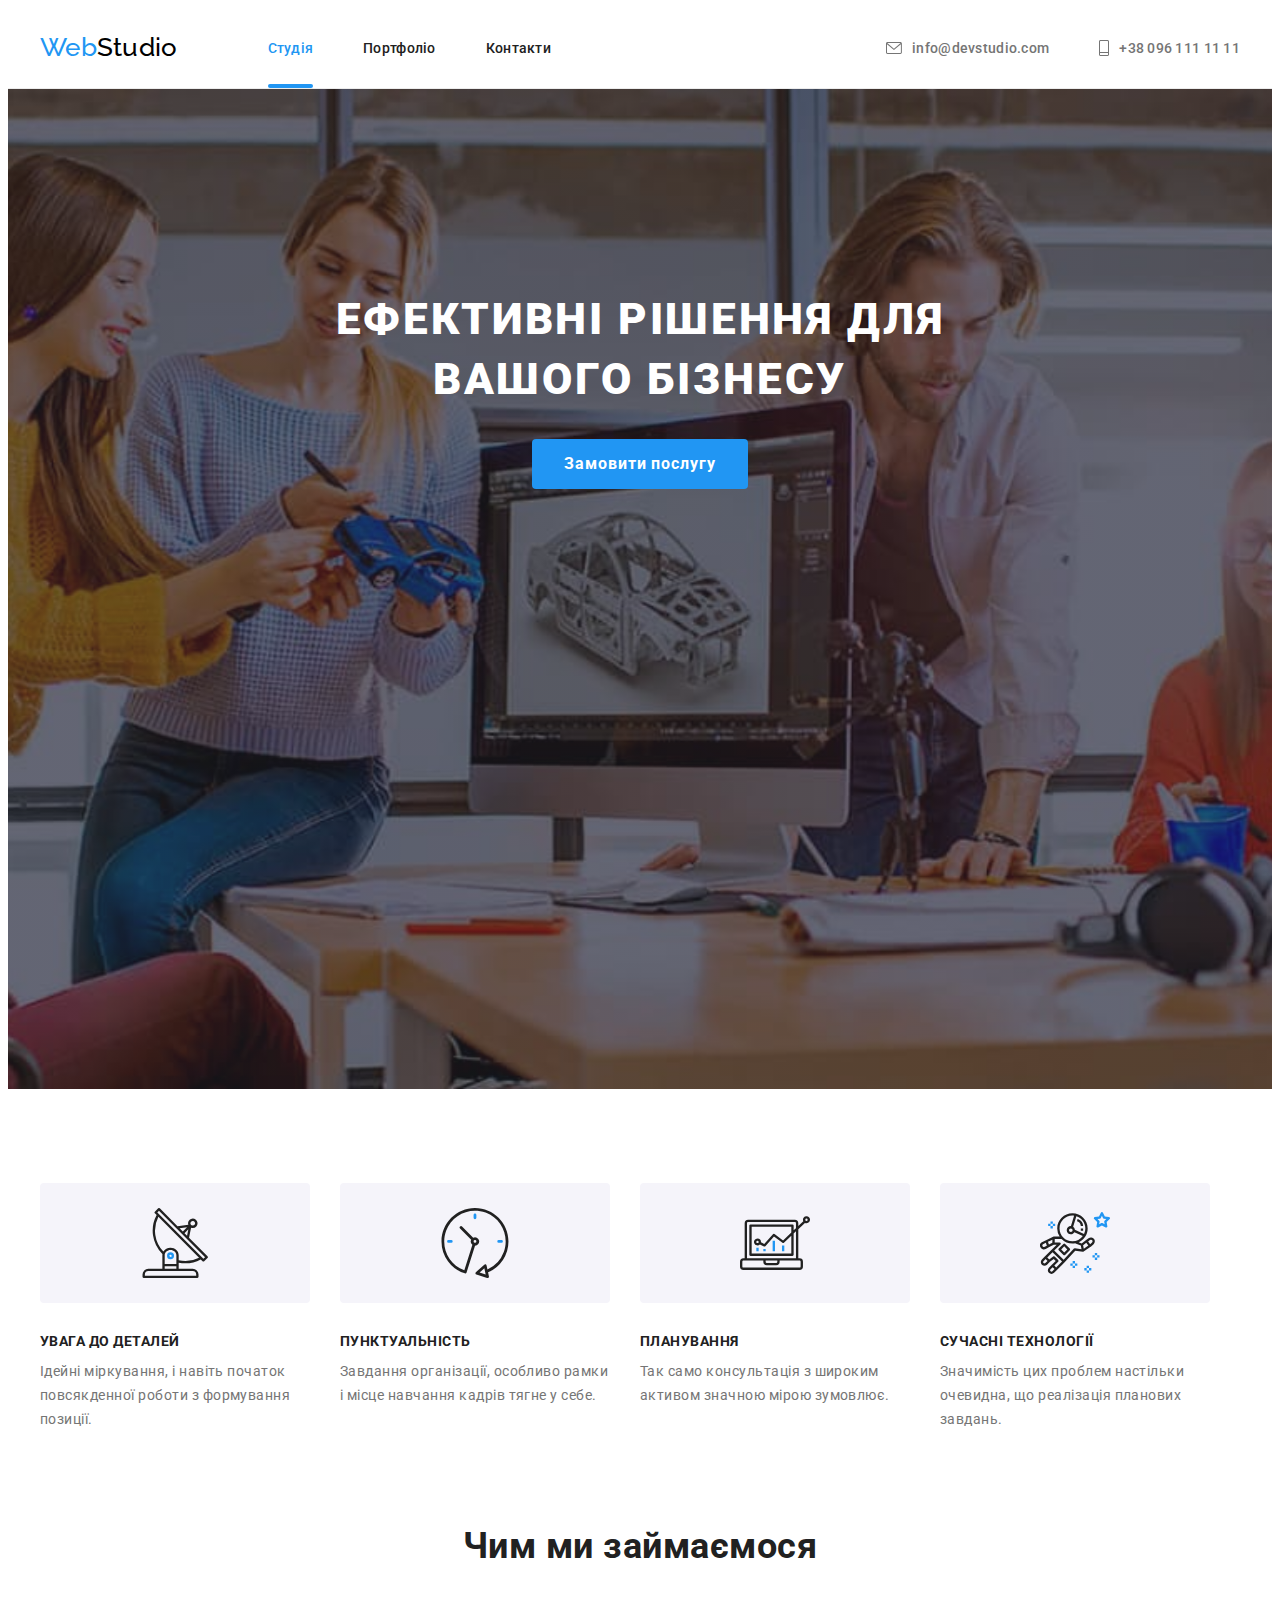
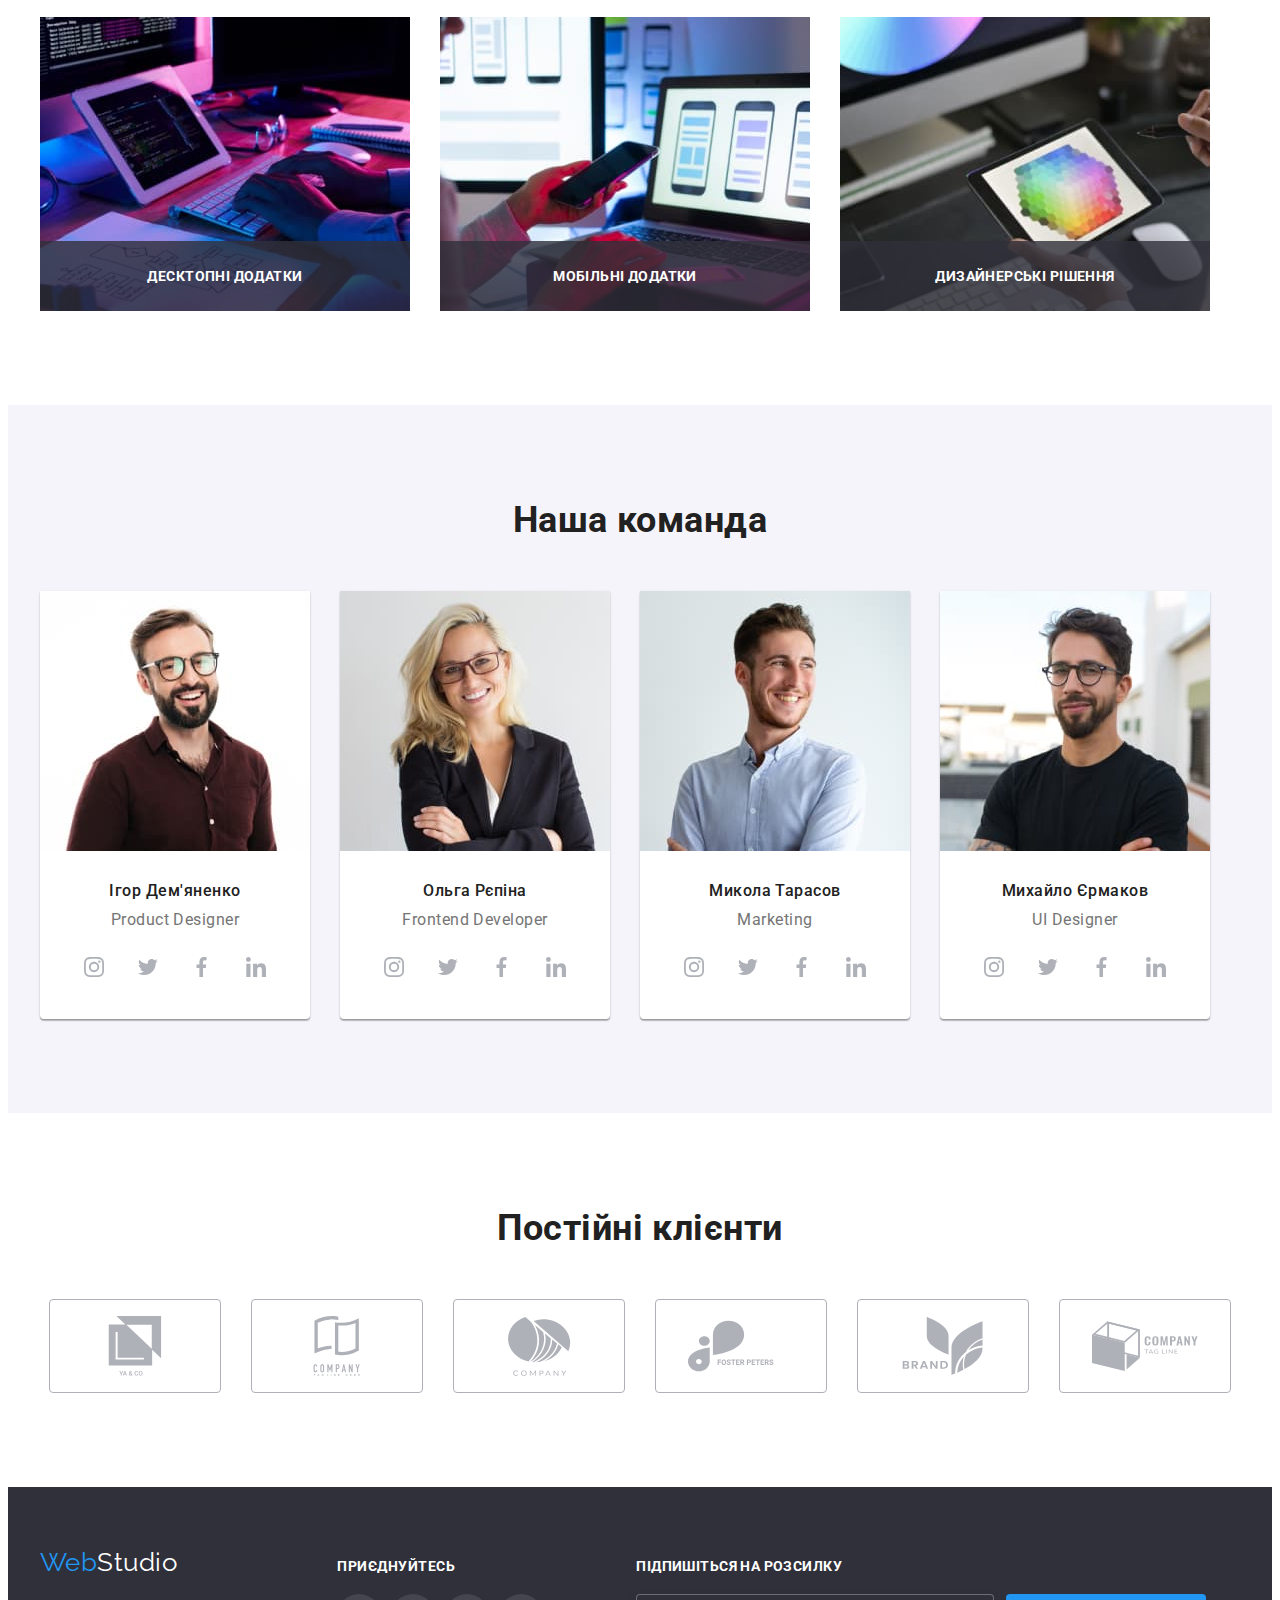
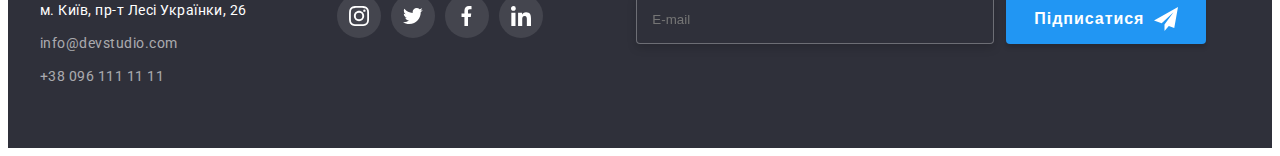
<file: index.html>
<!DOCTYPE html>
<html lang="en">
	<head>
		<meta charset="UTF-8" />
		<meta http-equiv="X-UA-Compatible" content="IE=edge" />
		<meta name="viewport" content="width=device-width, initial-scale=1.0" />
		<title>WebStudio</title>
		<link rel="preconnect" href="https://fonts.googleapis.com" />
		<link rel="preconnect" href="https://fonts.gstatic.com" crossorigin />
		<link
			href="https://fonts.googleapis.com/css2?family=Raleway:wght@700&family=Roboto:wght@400;500;700;900&display=swap"
			rel="stylesheet"
		/>
		<link
			rel="stylesheet"
			href="https://cdnjs.cloudflare.com/ajax/libs/modern-normalize/1.1.0/modern-normalize.min.css"
			integrity="sha512-wpPYUAdjBVSE4KJnH1VR1HeZfpl1ub8YT/NKx4PuQ5NmX2tKuGu6U/JRp5y+Y8XG2tV+wKQpNHVUX03MfMFn9Q=="
			crossorigin="anonymous"
			referrerpolicy="no-referrer"
		/>
		<link rel="stylesheet" href="./css/main.css" />
	</head>
	<body class="page">
		<header class="header">
			<div class="container header-container">
				<nav class="main-nav">
					<a class="logo link" href="./index.html">
						<span class="logo-accent">Web</span>
						Studio
					</a>
					<ul class="list header-nav-link">
						<li class="logo-list-item">
							<a class="nav-link link current" href="">Студія</a>
						</li>
						<li class="logo-list-item">
							<a class="nav-link link" href="./portfolio.html">Портфоліо</a>
						</li>
						<li class="logo-list-item">
							<a class="nav-link link" href="">Контакти</a>
						</li>
					</ul>
				</nav>
				<ul class="list header-contact-link">
					<li>
						<a class="nav-link link contact-link" href="mailto:info@devstudio.com">
							<svg class="icon-header" width="16" height="12">
								<use href="./images/sprite.svg#icon-envelope-hover"></use>
							</svg>
							info@devstudio.com
						</a>
					</li>
					<li>
						<a class="nav-link link contact-link" href="tel:+380961111111">
							<svg class="icon-header" width="10" height="16">
								<use href="./images/sprite.svg#icon-telephon"></use>
							</svg>
							+38 096 111 11 11
						</a>
					</li>
				</ul>
			</div>
		</header>
		<main class="main">
			<section class="hero">
				<div class="container hero__container">
					<h1 class="hero__title">
						Ефективні рішення для
						<br />
						вашого бізнесу
					</h1>
					<button class="hero__btn" type="button" data-modal-open>Замовити послугу</button>
				</div>
			</section>
			<section class="benefits">
				<div class="container">
					<h2 class="hidden-elements">Наші переваги</h2>
					<ul class="benefits__list list">
						<li class="benefits__item">
							<div class="benefits__icon-container">
								<svg width="70" height="70">
									<use href="./images/sprite.svg#icon-satellite"></use>
								</svg>
							</div>
							<h3 class="benefits__title">УВАГА ДО ДЕТАЛЕЙ</h3>
							<p class="benefits__text">
								Ідейні міркування, і навіть початок повсякденної роботи з формування позиції.
							</p>
						</li>
						<li class="benefits__item">
							<div class="benefits__icon-container">
								<svg width="70" height="70">
									<use href="./images/sprite.svg#icon-clock"></use>
								</svg>
							</div>
							<h3 class="benefits__title">ПУНКТУАЛЬНІСТЬ</h3>
							<p class="benefits__text">Завдання організації, особливо рамки і місце навчання кадрів тягне у себе.</p>
						</li>
						<li class="benefits__item">
							<div class="benefits__icon-container">
								<svg width="70" height="70">
									<use href="./images/sprite.svg#icon-diagram"></use>
								</svg>
							</div>
							<h3 class="benefits__title">ПЛАНУВАННЯ</h3>
							<p class="benefits__text">Так само консультація з широким активом значною мірою зумовлює.</p>
						</li>
						<li class="benefits__item">
							<div class="benefits__icon-container">
								<svg width="70" height="70">
									<use href="./images/sprite.svg#icon-astronaut"></use>
								</svg>
							</div>
							<h3 class="benefits__title">СУЧАСНІ ТЕХНОЛОГІЇ</h3>
							<p class="benefits__text">Значимість цих проблем настільки очевидна, що реалізація планових завдань.</p>
						</li>
					</ul>
				</div>
			</section>
			<section class="work">
				<div class="container">
					<h2 class="work__title">Чим ми займаємося</h2>
					<ul class="list work__list">
						<li class="list-item work__item">
							<img src="./images/studio/desktop_applications.jpg" alt="Десктопні додатки" width="370" height="294" />
							<h3 class="work__wrapper">Десктопні додатки</h3>
						</li>
						<li class="list-item work__item">
							<img src="./images/studio/mobile_applications.jpg" alt="Мобільні додатки" width="370" height="294" />
							<h3 class="work__wrapper">Мобільні додатки</h3>
						</li>
						<li class="list-item work__item">
							<img src="./images/studio/design_solutions.jpg" alt="Дизайнерські рішення" width="370" height="294" />
							<h3 class="work__wrapper">Дизайнерські рішення</h3>
						</li>
					</ul>
				</div>
			</section>
			<section class="team">
				<div class="container">
					<h2 class="section-title">Наша команда</h2>
					<ul class="list team-list">
						<li class="list-card">
							<img src="./images/team/ihor.jpg" alt="Фото Ігоря Дем'яненко" width="270" height="260" />
							<h3 class="team-title">Ігор Дем'яненко</h3>
							<p class="team-text">Product Designer</p>
							<ul class="social-links-list list">
								<li class="social-links-item">
									<a
										class="social-link link"
										href="https://www.instagram.com/"
										target="_blank"
										rel="noopener noreferrer"
									>
										<svg class="social-link-icon">
											<use href="./images/sprite.svg#icon-instagram"></use>
										</svg>
									</a>
								</li>
								<li class="social-links-item">
									<a class="social-link link" href="https://twitter.com/" target="_blank" rel="noopener noreferrer">
										<svg class="social-link-icon">
											<use href="./images/sprite.svg#icon-twitter"></use>
										</svg>
									</a>
								</li>
								<li class="social-links-item">
									<a
										class="social-link link"
										href="https://www.facebook.com/"
										target="_blank"
										rel="noopener noreferrer"
									>
										<svg class="social-link-icon">
											<use href="./images/sprite.svg#icon-facebook"></use>
										</svg>
									</a>
								</li>
								<li class="social-links-item">
									<a
										class="social-link link"
										href="https://www.linkedin.com/"
										target="_blank"
										rel="noopener noreferrer"
									>
										<svg class="social-link-icon">
											<use href="./images/sprite.svg#icon-linkedin"></use>
										</svg>
									</a>
								</li>
							</ul>
						</li>
						<li class="list-card">
							<img src="./images/team/olha.jpg" alt="Фото Ольги Рєпіной" width="270" height="260" />
							<h3 class="team-title">Ольга Рєпіна</h3>
							<p class="team-text">Frontend Developer</p>
							<ul class="social-links-list list">
								<li class="social-links-item">
									<a
										class="social-link link"
										href="https://www.instagram.com/"
										target="_blank"
										rel="noopener noreferrer"
									>
										<svg class="social-link-icon">
											<use href="./images/sprite.svg#icon-instagram"></use>
										</svg>
									</a>
								</li>
								<li class="social-links-item">
									<a class="social-link link" href="https://twitter.com/" target="_blank" rel="noopener noreferrer">
										<svg class="social-link-icon">
											<use href="./images/sprite.svg#icon-twitter"></use>
										</svg>
									</a>
								</li>
								<li class="social-links-item">
									<a
										class="social-link link"
										href="https://www.facebook.com/"
										target="_blank"
										rel="noopener noreferrer"
									>
										<svg class="social-link-icon">
											<use href="./images/sprite.svg#icon-facebook"></use>
										</svg>
									</a>
								</li>
								<li class="social-links-item">
									<a
										class="social-link link"
										href="https://www.linkedin.com/"
										target="_blank"
										rel="noopener noreferrer"
									>
										<svg class="social-link-icon">
											<use href="./images/sprite.svg#icon-linkedin"></use>
										</svg>
									</a>
								</li>
							</ul>
						</li>
						<li class="list-card">
							<img src="./images/team/mykola.jpg" alt="Фото Миколи Тарасова" width="270" height="260" />
							<h3 class="team-title">Микола Тарасов</h3>
							<p class="team-text">Marketing</p>
							<ul class="social-links-list list">
								<li class="social-links-item">
									<a
										class="social-link link"
										href="https://www.instagram.com/"
										target="_blank"
										rel="noopener noreferrer"
									>
										<svg class="social-link-icon">
											<use href="./images/sprite.svg#icon-instagram"></use>
										</svg>
									</a>
								</li>
								<li class="social-links-item">
									<a class="social-link link" href="https://twitter.com/" target="_blank" rel="noopener noreferrer">
										<svg class="social-link-icon">
											<use href="./images/sprite.svg#icon-twitter"></use>
										</svg>
									</a>
								</li>
								<li class="social-links-item">
									<a
										class="social-link link"
										href="https://www.facebook.com/"
										target="_blank"
										rel="noopener noreferrer"
									>
										<svg class="social-link-icon">
											<use href="./images/sprite.svg#icon-facebook"></use>
										</svg>
									</a>
								</li>
								<li class="social-links-item">
									<a
										class="social-link link"
										href="https://www.linkedin.com/"
										target="_blank"
										rel="noopener noreferrer"
									>
										<svg class="social-link-icon">
											<use href="./images/sprite.svg#icon-linkedin"></use>
										</svg>
									</a>
								</li>
							</ul>
						</li>
						<li class="list-card">
							<img src="./images/team/myhailo.jpg" alt="Фото Михайла Єрмакова" width="270" height="260" />
							<h3 class="team-title">Михайло Єрмаков</h3>
							<p class="team-text">UI Designer</p>
							<ul class="social-links-list list">
								<li class="social-links-item">
									<a
										class="social-link link"
										href="https://www.instagram.com/"
										target="_blank"
										rel="noopener noreferrer"
									>
										<svg class="social-link-icon">
											<use href="./images/sprite.svg#icon-instagram"></use>
										</svg>
									</a>
								</li>
								<li class="social-links-item">
									<a class="social-link link" href="https://twitter.com/" target="_blank" rel="noopener noreferrer">
										<svg class="social-link-icon">
											<use href="./images/sprite.svg#icon-twitter"></use>
										</svg>
									</a>
								</li>
								<li class="social-links-item">
									<a
										class="social-link link"
										href="https://www.facebook.com/"
										target="_blank"
										rel="noopener noreferrer"
									>
										<svg class="social-link-icon">
											<use href="./images/sprite.svg#icon-facebook"></use>
										</svg>
									</a>
								</li>
								<li class="social-links-item">
									<a
										class="social-link link"
										href="https://www.linkedin.com/"
										target="_blank"
										rel="noopener noreferrer"
									>
										<svg class="social-link-icon">
											<use href="./images/sprite.svg#icon-linkedin"></use>
										</svg>
									</a>
								</li>
							</ul>
						</li>
					</ul>
				</div>
			</section>
			<section class="clients">
				<div class="container">
					<h2 class="clients-title">Постійні клієнти</h2>
					<ul class="clients-list list">
						<li class="client-list-item">
							<a class="clients-link">
								<svg class="client-icon">
									<use href="./images/sprite.svg#icon-yaco"></use>
								</svg>
							</a>
						</li>
						<li class="client-list-item">
							<a class="clients-link">
								<svg class="client-icon">
									<use href="./images/sprite.svg#icon-tagline"></use>
								</svg>
							</a>
						</li>
						<li class="client-list-item">
							<a class="clients-link">
								<svg class="client-icon">
									<use href="./images/sprite.svg#icon-company"></use>
								</svg>
							</a>
						</li>
						<li class="client-list-item">
							<a class="clients-link">
								<svg class="client-icon">
									<use href="./images/sprite.svg#icon-foster"></use>
								</svg>
							</a>
						</li>
						<li class="client-list-item">
							<a class="clients-link">
								<svg class="client-icon">
									<use href="./images/sprite.svg#icon-brand"></use>
								</svg>
							</a>
						</li>
						<li class="client-list-item">
							<a class="clients-link">
								<svg class="client-icon">
									<use href="./images/sprite.svg#icon-companytag"></use>
								</svg>
							</a>
						</li>
					</ul>
				</div>
			</section>
		</main>
		<footer class="footer">
			<div class="container main-footer-container">
				<div class="footer-container">
					<a class="logo-footer logo link" href="./index.html">
						<span class="logo-accent">Web</span>
						Studio
					</a>
					<address class="address">
						<ul class="list address-list">
							<li class="list-item address-item">
								<a
									class="nav-link link address-map"
									href="https://goo.gl/maps/6CXjgPpzPFPxWvc36"
									target="_blank"
									rel="noopener noreferrer"
								>
									м. Київ, пр-т Лесі Українки, 26
								</a>
							</li>
							<li class="list-item address-item">
								<a class="nav-link link address-contact address-map" href="mailto:info@devstudio.com">
									info@devstudio.com
								</a>
							</li>
							<li class="list-item address-item">
								<a class="nav-link link address-contact address-map" href="tel:+380961111111">+38 096 111 11 11</a>
							</li>
						</ul>
					</address>
				</div>
				<div class="social-links-footer">
					<p class="footer-title-link">приєднуйтесь</p>
					<ul class="social-footer-list list">
						<li class="social-footer-icon">
							<a
								class="social-footer-link link"
								href="https://www.instagram.com/"
								target="_blank"
								rel="noopener noreferrer"
							>
								<svg class="footer-icon" width="20px" height="20px">
									<use href="./images/sprite.svg#icon-instagram"></use>
								</svg>
							</a>
						</li>
						<li class="social-footer-icon">
							<a class="social-footer-link link" href="https://twitter.com/" target="_blank" rel="noopener noreferrer">
								<svg class="footer-icon" width="20px" height="20px">
									<use href="./images/sprite.svg#icon-twitter"></use>
								</svg>
							</a>
						</li>
						<li class="social-footer-icon">
							<a
								class="social-footer-link link"
								href="https://www.facebook.com/"
								target="_blank"
								rel="noopener noreferrer"
							>
								<svg class="footer-icon" width="20px" height="20px">
									<use href="./images/sprite.svg#icon-facebook"></use>
								</svg>
							</a>
						</li>
						<li class="social-footer-icon">
							<a
								class="social-footer-link link"
								href="https://www.linkedin.com/"
								target="_blank"
								rel="noopener noreferrer"
							>
								<svg class="footer-icon" width="20px" height="20px">
									<use href="./images/sprite.svg#icon-linkedin"></use>
								</svg>
							</a>
						</li>
					</ul>
				</div>
				<div class="newsletter">
					<p class="newsletter-text">Підпишіться на розсилку</p>
					<form class="newsletter-form" action="#">
						<label class="newsletter-label">
							<input class="newsletter-input" type="email" name="user-email" placeholder="E-mail" />
						</label>
						<button class="newsletter-btn" type="submit">
							Підписатися
							<svg class="newsletter-icon" width="24" height="24">
								<use href="./images/sprite.svg#icon-telegram"></use>
							</svg>
						</button>
					</form>
				</div>
			</div>
		</footer>
		<div class="backdrop is-hidden" data-modal>
			<div class="modal">
				<button class="modal-close" type="button" data-modal-close>
					<svg class="modal-close-icon" width="11" height="11">
						<use href="./images/sprite.svg#icon-close"></use>
					</svg>
				</button>
				<p class="modal-title">Залиште свої дані, ми вам передзвонимо</p>
				<form class="register-form">
					<div class="register-form-group">
						<label class="register-form-field">
							<span class="register-form-label">Ім'я</span>
							<input type="text" class="register-form-input" name="user-name" />
							<svg class="register-form-icon">
								<use href="./images/sprite.svg#icon-person-black" width="18" height="18"></use>
							</svg>
						</label>
						<label class="register-form-field">
							<span class="register-form-label">Телефон</span>
							<input type="tel" class="register-form-input" name="user-tel" />
							<svg class="register-form-icon">
								<use href="./images/sprite.svg#icon-phone-black" width="18" height="18"></use>
							</svg>
						</label>
						<label class="register-form-field">
							<span class="register-form-label">Пошта</span>
							<input type="email" class="register-form-input" name="user-email" />
							<svg class="register-form-icon">
								<use href="./images/sprite.svg#icon-email-black" width="18" height="18"></use>
							</svg>
						</label>
						<label class="register-form-field">
							<span class="register-form-label">Коментар</span>
							<textarea class="register-form-message" name="Comment" id rows="4" placeholder="Введіть текст"></textarea>
						</label>
					</div>
					<label class="register-form-agreement">
						<input class="register-form-checkbox hidden-elements" type="checkbox" />
						<svg class="register-form-icons" width="16" height="15">
							<use class="icon-unchecked" href="./images/sprite.svg#icon-uncheked"></use>
							<use class="icon-checked" href="./images/sprite.svg#icon-cheked"></use>
						</svg>
						<span class="register-form-desc">
							Погоджуюся з розсилкою та приймаю
							<a class="register-form-link" href target="_blank">Умови договору</a>
						</span>
					</label>
					<button class="register-form-btn hero-btn" type="submit">Відправити</button>
				</form>
			</div>
		</div>
		<script src="./js/modal.js"></script>
	</body>
</html>
</file>
<file: css/main.css>
:root {
  /* ----------Fonts--------- */
  --main-font: "Roboto", sans-serif;
  --secondary-font: "Raleway", sans-serif;
  /* ----------Text--------- */
  --main-text-cl: #757575;
  --main-title-cl: #212121;
  --hero-text-cl: #ffffff;
  /* ----------Background--------- */
  --main-bg-cl: #2f303a;
  --card-bg-cl: #ffffff;
  --team-bg-cl: #f5f4fa;
}

h1,
h2,
h3,
h4,
h5,
h6,
p {
  margin: 0;
}

button {
  cursor: pointer;
}

img {
  display: block;
  max-width: 100%;
  height: auto;
}

.page {
  font-family: var(--main-font);
  letter-spacing: 0.03em;
}

.link {
  text-decoration: none;
  color: currentColor;
}

.list {
  list-style: none;
  margin: 0;
  padding: 0;
}

.hidden-elements {
  position: absolute;
  white-space: nowrap;
  width: 1px;
  height: 1px;
  overflow: hidden;
  border: 0;
  padding: 0;
  clip: rect(0 0 0 0);
  -webkit-clip-path: inset(50%);
          clip-path: inset(50%);
  margin: -1px;
}

.container {
  width: 1200px;
  padding-left: 15px;
  padding-right: 15px;
  margin: 0 auto;
}

.header {
  padding-top: 24px;
  padding-bottom: 25px;
}

.header-nav-link {
  display: flex;
  gap: 50px;
}

.header-contact-link {
  display: flex;
  margin-left: auto;
  gap: 50px;
  align-items: center;
}

.header {
  border-bottom: 1px solid #ececec;
}

.header-container {
  display: flex;
  align-items: center;
}

.logo {
  font-family: var(--secondary-font);
  font-size: 26px;
  line-height: 1.1923076923;
  color: #000000;
  margin-right: 90px;
  display: flex;
}

.logo-accent {
  color: #2196f3;
}

.main-nav {
  font-family: var(--main-font);
  font-weight: 500;
  font-size: 14px;
  line-height: 1.1428571429;
  letter-spacing: 0.02em;
  display: flex;
  align-items: center;
}

.nav-link {
  color: var(--main-title-cl);
  transition: color 300ms linear;
}
.nav-link:hover, .nav-link:focus {
  color: #2196f3;
}

.contact-link {
  font-weight: 500;
  font-size: 14px;
  line-height: 1.1428571429;
  letter-spacing: 0.02em;
  color: var(--main-text-cl);
  display: flex;
  align-items: center;
}

.icon-header {
  margin-right: 10px;
  fill: currentColor;
}

.current {
  color: #2196f3;
  position: relative;
}
.current::after {
  content: "";
  position: absolute;
  display: flex;
  width: 100%;
  height: 4px;
  margin-top: 28px;
  border-radius: 2px;
  background: #2196f3;
}

.hero {
  max-width: 1600px;
  height: 600px;
  margin-left: auto;
  margin-right: auto;
  background-color: var(--main-bg-cl);
  color: var(--hero-text-cl);
  padding-top: 200px;
  padding-bottom: 200px;
  background-image: linear-gradient(to right, rgba(47, 48, 58, 0.4), rgba(47, 48, 58, 0.4)), url(../images/hero/hero.jpg);
  background-repeat: no-repeat;
  background-position: center;
  background-size: cover;
}

.hero__title {
  font-weight: 900;
  font-size: 44px;
  line-height: 1.3636363636;
  text-align: center;
  letter-spacing: 0.06em;
  text-transform: uppercase;
  margin-bottom: 30px;
}

.hero__btn {
  font-family: inherit;
  font-weight: 700;
  font-size: 16px;
  line-height: 1.875;
  letter-spacing: 0.06em;
  cursor: pointer;
  background-color: #2196f3;
  color: var(--hero-text-cl);
  display: block;
  margin: 0 auto;
  border: none;
  border-radius: 4px;
  padding: 10px 32px;
  transition: color 300ms linear;
}
.hero__btn:hover, .hero__btn:focus {
  background-color: #188ce8;
}

.benefits {
  padding-top: 94px;
  padding-bottom: 94px;
}

.benefits__item {
  width: 270px;
}

.benefits__list {
  display: flex;
  gap: 30px;
  margin: 0;
  padding: 0;
}

.benefits__icon-container {
  height: 120px;
  background-color: #f5f4fa;
  margin-bottom: 30px;
  display: flex;
  align-items: center;
  justify-content: center;
  border-radius: 4px;
}

.benefits__title {
  font-size: 14px;
  line-height: 1.1428571429;
  text-transform: uppercase;
  color: var(--main-title-cl);
  margin-bottom: 10px;
}

.benefits__text {
  font-size: 14px;
  line-height: 1.7142857143;
  color: var(--main-text-cl);
}

.work {
  padding-bottom: 94px;
}

.work__list {
  display: flex;
  gap: 30px;
}

.work__title {
  font-weight: 700;
  font-size: 36px;
  line-height: 1.1666666667;
  text-align: center;
  color: var(--main-title-cl);
  margin-bottom: 50px;
}

.work__item {
  position: relative;
}

.work__wrapper {
  font-weight: 700;
  font-size: 14px;
  line-height: 1.1428571429;
  text-align: center;
  letter-spacing: 0.03em;
  text-transform: uppercase;
  color: var(--hero-text-cl);
  background-color: rgba(47, 48, 58, 0.8);
  position: absolute;
  bottom: 0px;
  display: flex;
  justify-content: center;
  align-items: center;
  height: 70px;
  width: 100%;
}

.team {
  background-color: var(--team-bg-cl);
  padding-top: 94px;
  padding-bottom: 94px;
}

.team-list {
  display: flex;
  gap: 30px;
}

.section-title {
  font-size: 36px;
  line-height: 1.1666666667;
  text-align: center;
  color: var(--main-title-cl);
  margin-bottom: 50px;
}

.list-card {
  background-color: var(--card-bg-cl);
  box-shadow: 0px 1px 3px rgba(0, 0, 0, 0.12), 0px 1px 1px rgba(0, 0, 0, 0.14), 0px 2px 1px rgba(0, 0, 0, 0.2);
  border-radius: 0px 0px 4px 4px;
  text-align: center;
  padding-bottom: 30px;
}

.team-title {
  font-weight: 500;
  font-size: 16px;
  line-height: 1.1875;
  color: var(--main-title-cl);
  margin-top: 30px;
  margin-bottom: 10px;
}

.team-text {
  font-size: 16px;
  line-height: 1.1875;
  color: var(--main-text-cl);
}

.social-links-list {
  display: flex;
  gap: 10px;
  justify-content: center;
  align-items: center;
}

.social-link {
  display: flex;
  justify-content: center;
  align-items: center;
  width: 44px;
  height: 44px;
  background-color: transparent;
  border-radius: 50%;
  color: #afb1b8;
  transition: background-color 300ms cubic-bezier(0.4, 0, 0.2, 1), fill 250ms cubic-bezier(0.4, 0, 0.2, 1);
  margin-top: 16px;
}
.social-link:hover, .social-link:focus {
  background-color: #2196f3;
  color: #ffffff;
}

.social-link-icon {
  width: 20px;
  height: 20px;
  fill: currentColor;
}

.clients {
  background-color: #ffffff;
  padding-top: 94px;
  padding-bottom: 94px;
}

.clients-title {
  font-size: 36px;
  line-height: 1.1666666667;
  text-align: center;
  color: var(--main-title-cl);
  margin-bottom: 50px;
}

.clients-list {
  display: flex;
  justify-content: center;
  gap: 30px;
}

.clients-link {
  display: flex;
  align-items: center;
  justify-content: center;
  width: 170px;
  height: 92px;
  border: 1px solid #afb1b8;
  border-radius: 4px;
  fill: #afb1b8;
  transition: fill 300ms cubic-bezier(0.4, 0, 0.2, 1), border 250ms cubic-bezier(0.4, 0, 0.2, 1);
}
.clients-link:hover, .clients-link:focus {
  border: 1px solid #2196f3;
  fill: #2196f3;
}

.client-icon {
  width: 106px;
  height: 60px;
}

.main-footer-container {
  display: flex;
  align-items: baseline;
}

.footer-container {
  margin-right: 70px;
}

.footer {
  background-color: var(--main-bg-cl);
  padding-top: 60px;
  padding-bottom: 60px;
}

.logo-footer {
  color: #ffffff;
}

.address {
  font-style: normal;
}

.address-list {
  margin-top: 20px;
}

.address-item:not(:last-child) {
  margin-bottom: 9px;
}

.address-map {
  font-size: 14px;
  line-height: 1.7142857143;
  color: #ffffff;
}

.address-contact {
  color: rgba(255, 255, 255, 0.6);
}

.footer-title-link {
  font-weight: 700;
  font-size: 14px;
  line-height: 1.1428571429;
  text-transform: uppercase;
  color: #ffffff;
  margin-bottom: 20px;
}

.social-links-footer {
  display: block;
  width: 206px;
  margin-right: 93px;
}

.social-footer-list {
  display: flex;
  justify-content: space-between;
  cursor: pointer;
}

.social-footer-link {
  display: flex;
  align-items: center;
  justify-content: center;
  width: 44px;
  height: 44px;
  border-radius: 50%;
  background-color: rgba(255, 255, 255, 0.1);
  transition: background-color 250ms cubic-bezier(0.4, 0, 0.2, 1), border-radius 250ms cubic-bezier(0.4, 0, 0.2, 1);
}
.social-footer-link:hover, .social-footer-link:focus {
  background-color: #2196f3;
}

.footer-icon {
  fill: #ffffff;
}

.newsletter {
  display: block;
}

.newsletter-text {
  font-weight: 700;
  font-size: 14px;
  line-height: 1.1428571429;
  letter-spacing: 0.03em;
  text-transform: uppercase;
  color: var(--hero-text-cl);
  margin-bottom: 20px;
}

.newsletter-form {
  display: flex;
}

.newsletter-label {
  display: inline-block;
  margin-right: 12px;
}

.newsletter-input {
  width: 358px;
  height: 50px;
  padding: 15px;
  background-color: var(--main-bg-cl);
  color: var(--hero-text-cl);
  border: 1px solid rgba(255, 255, 255, 0.3);
  filter: drop-shadow(0px 4px 4px rgba(0, 0, 0, 0.15));
  border-radius: 4px;
  box-sizing: border-box;
}

.newsletter-btn {
  min-width: 200px;
  height: 50px;
  padding: 10px 28px;
  font-weight: 700;
  font-size: 16px;
  line-height: 1.875;
  letter-spacing: 0.06em;
  color: var(--hero-text-cl);
  border: none;
  cursor: pointer;
  background-color: #2196f3;
  box-shadow: 0px 4px 4px rgba(0, 0, 0, 0.15);
  border-radius: 4px;
  display: inline-flex;
  align-items: center;
  text-align: center;
  transition: background-color 250ms;
}
.newsletter-btn:hover, .newsletter-btn:focus {
  background-color: #188ce8;
}

.newsletter-icon {
  margin-left: 10px;
}

.portfolio {
  padding-top: 94px;
  padding-bottom: 94px;
}

.btn-list {
  margin-bottom: 50px;
  justify-content: center;
  display: flex;
  gap: 8px;
}

.portfolio-top-card {
  position: relative;
  overflow: hidden;
}

.portfolio-top-text {
  position: absolute;
  top: 0;
  background-color: rgba(33, 150, 243, 0.9);
  color: #ffffff;
  font-size: 18px;
  line-height: 1.5555555556;
  letter-spacing: 0.03em;
  padding: 63px 24px;
  transform: translateY(100%);
  transition: transform 300ms linear;
}
.portfolio-card:hover .portfolio-top-text {
  transform: translateY(0);
}

.portfolio-nav-btn {
  font-family: inherit;
  font-weight: 500;
  font-size: 16px;
  line-height: 1.625;
  text-align: center;
  letter-spacing: 0.03em;
  color: var(--main-title-cl);
  cursor: pointer;
  border: none;
  border-radius: 4px;
  background-color: #f5f4fa;
  padding: 6px 22px;
  transition: color 300ms linear, background-color 300ms linear;
}
.portfolio-nav-btn:hover, .portfolio-nav-btn:focus {
  color: #ffffff;
  background-color: #2196f3;
  box-shadow: 0px 3px 1px rgba(0, 0, 0, 0.1), 0px 1px 2px rgba(0, 0, 0, 0.08), 0px 2px 2px rgba(0, 0, 0, 0.12);
  border-radius: 4px;
}

.portfolio-list {
  display: flex;
  flex-wrap: wrap;
  gap: 30px;
}

.portfolio-wrap {
  padding: 20px 24px;
  border: 1px solid #eeeeee;
}

.portfolio-title {
  font-size: 18px;
  line-height: 2;
  letter-spacing: 0.06em;
  color: var(--main-title-cl);
}

.portfolio-card-text {
  font-size: 16px;
  line-height: 1.875;
  color: var(--main-text-cl);
}

.portfolio-card:hover,
.portfolio-card:focus {
  box-shadow: 0px 1px 1px rgba(0, 0, 0, 0.12), 0px 4px 4px rgba(0, 0, 0, 0.06), 1px 4px 6px rgba(0, 0, 0, 0.16);
}

.backdrop {
  position: fixed;
  top: 0;
  width: 100%;
  height: 100%;
  background-color: rgba(0, 0, 0, 0.2);
  -webkit-backdrop-filter: blur(2.5px) grayscale(0.5);
          backdrop-filter: blur(2.5px) grayscale(0.5);
  transition: opacity 300ms linear, visibility 300ms linear;
}

.modal {
  width: 528px;
  min-height: 581px;
  background-color: #ffffff;
  border-radius: 4px;
  position: absolute;
  top: 50%;
  left: 50%;
  transform: translate(-50%, -50%) scale(1);
  transition: transform 300ms linear;
  padding: 40px;
}

.backdrop.is-hidden .modal {
  transform: translate(-50%, -50%) scale(0);
}

.modal-close {
  position: absolute;
  right: 8px;
  top: 8px;
  width: 30px;
  height: 30px;
  border: 1px solid rgba(0, 0, 0, 0.1);
  border-radius: 50%;
  display: flex;
  align-items: center;
  justify-content: center;
  background-color: transparent;
}
.modal-close:hover, .modal-close:focus {
  fill: #2196f3;
  transition: fill 250ms linear;
}

.modal-title {
  font-weight: 700;
  font-size: 20px;
  text-align: center;
  margin-bottom: 12px;
}

.is-hidden {
  opacity: 0;
  visibility: hidden;
  pointer-events: none;
}

.register-form-group {
  margin-bottom: 20px;
}

.register-form-field {
  position: relative;
  display: block;
}

.register-form-field:not(:last-child) {
  margin-bottom: 10px;
}

.register-form-label {
  display: block;
  margin-bottom: 4px;
  font-size: 12px;
  line-height: 1.1666666667;
  letter-spacing: 0.01em;
  color: var(--main-text-cl);
}

.register-form-input {
  width: 100%;
  height: 40px;
  padding-left: 42px;
  padding-right: 42px;
  border: 1px solid rgba(33, 33, 33, 0.2);
  border-radius: 4px;
  outline: transparent;
  transition: border-color 250ms;
}
.register-form-input:focus {
  border-color: #2196f3;
}

.register-form-icon {
  position: absolute;
  top: 50%;
  left: 15px;
  transform: translateY(0);
}
.register-form-input:focus ~ .register-form-icon {
  fill: #2196f3;
}

.register-form-message {
  display: block;
  width: 100%;
  height: 120px;
  padding: 12px 16px;
  font-size: 12px;
  resize: none;
  border: 1px solid rgba(33, 33, 33, 0.2);
  border-radius: 4px;
  outline: transparent;
}
.register-form-message:focus {
  border-color: #2196f3;
}

.register-form-agreement {
  display: flex;
  align-items: center;
  justify-content: center;
  gap: 7px;
  margin-bottom: 30px;
}

.icon-checked {
  opacity: 0;
  transition: opacity 250ms cubic-bezier(0.4, 0, 0.2, 1);
}

.register-form-checkbox:checked + .register-form-icons .icon-checked {
  opacity: 1;
}

.icon-unchecked {
  transition: opacity 250ms cubic-bezier(0.4, 0, 0.2, 1);
}

.register-form-checkbox:checked + .register-form-icons .icon-unchecked {
  opacity: 0;
}

.register-form-desc {
  font-weight: 400;
  font-size: 14px;
  line-height: 1.7142857143;
  letter-spacing: 0.03em;
  color: var(--main-text-cl);
  -webkit-user-select: none;
     -moz-user-select: none;
      -ms-user-select: none;
          user-select: none;
}

.register-form-link {
  color: #2196f3;
}

.register-form-btn {
  display: block;
  margin: 0 auto;
  color: var(--hero-text-cl);
}/*# sourceMappingURL=main.css.map */
</file>
